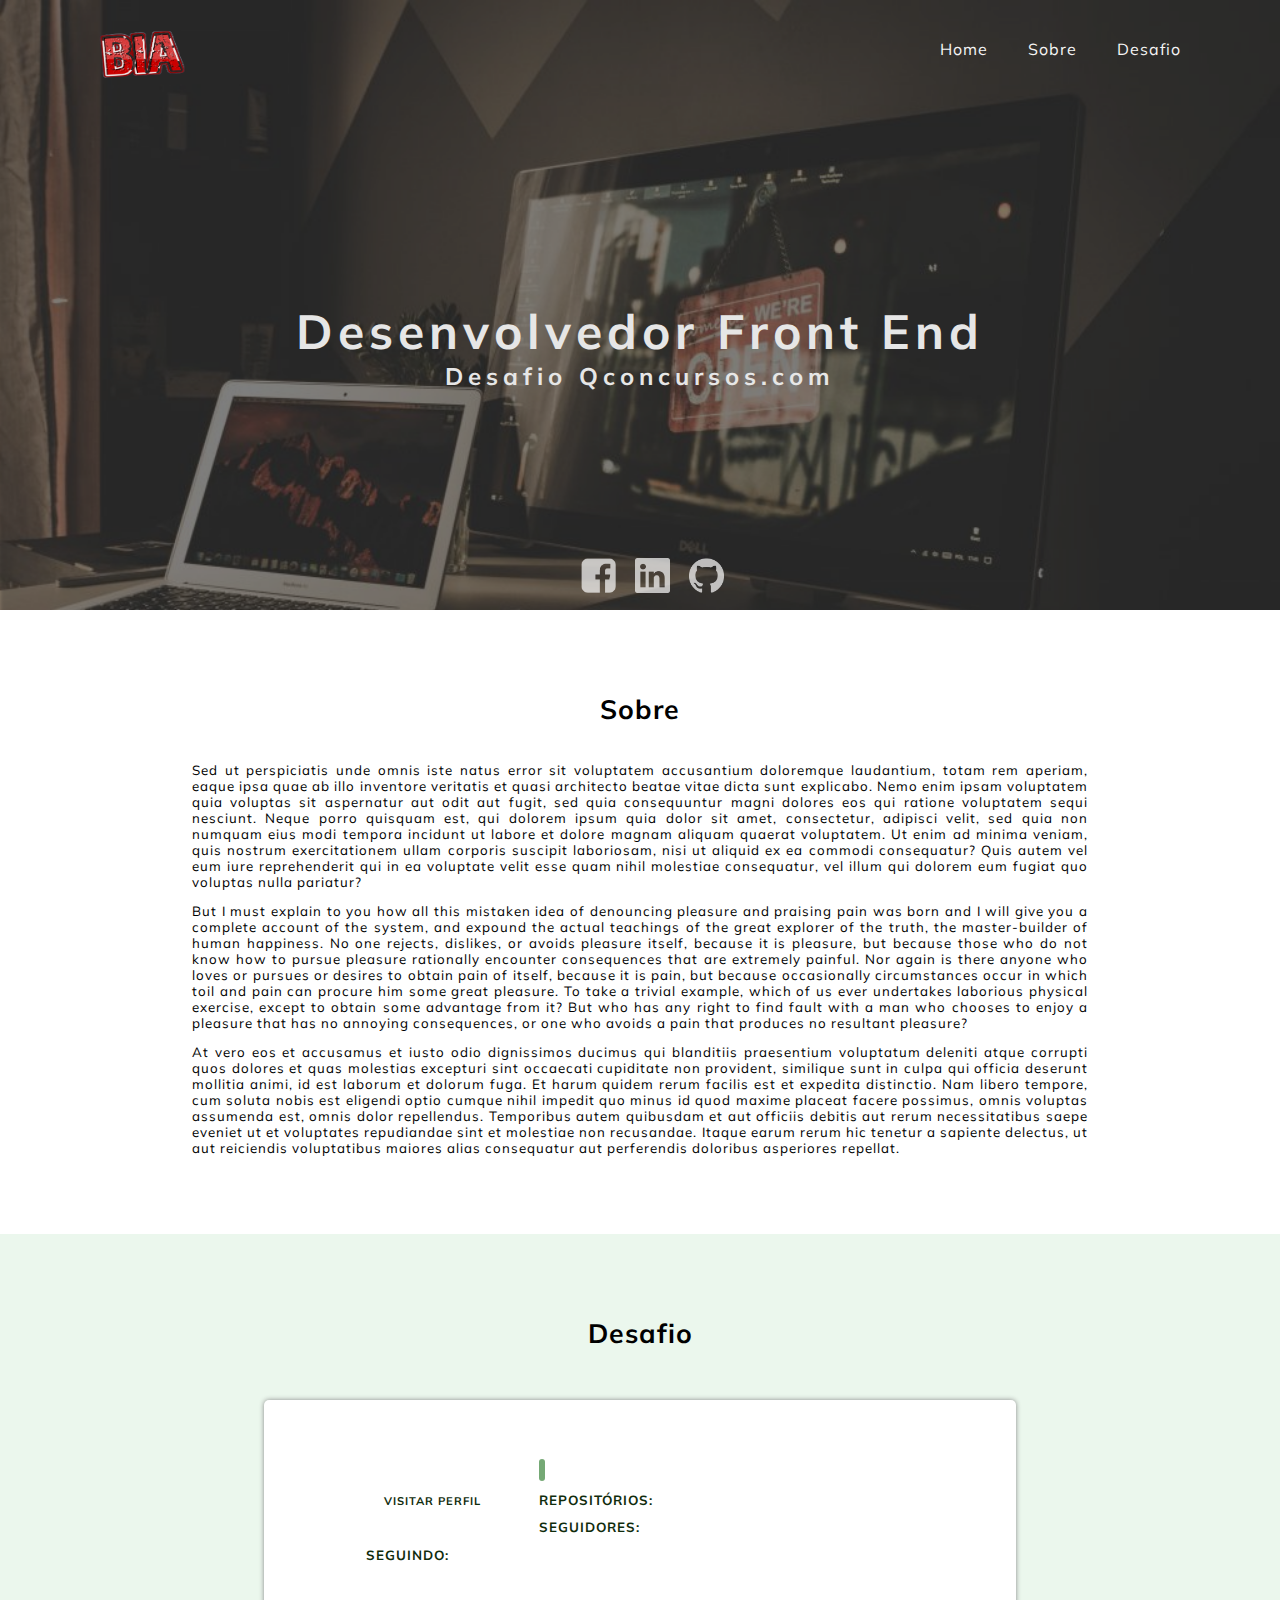
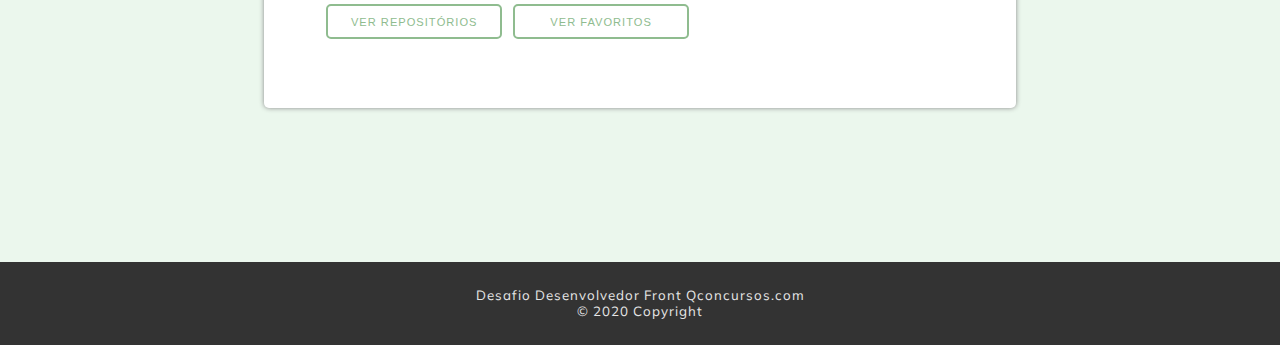
<file: index.html>
<!DOCTYPE html>
<html>
  <head>
    <meta charset="UTF-8">
    <meta name="viewport" content="width=device-width, initial-scale=1.0">
    <title>Desafio QConcursos</title>
    <link rel="icon" href="images/favicon.webp"/>
    <link rel="stylesheet" href="index.css">
    <link rel="stylesheet" href="https://cdnjs.cloudflare.com/ajax/libs/font-awesome/4.7.0/css/font-awesome.min.css">
  </head>

  <body>
    <header id="header">
      <input type="checkbox" id="btn-menu">
      <label for="btn-menu">&#9776;</label>

      <nav id="navbar">
        <span class="left" id="logo"><a href="#"><img src="images/bia-logo.png"></a></span>
        <ul>
          <li><a href="#" title="Home">Home</a></li>
          <li><a href="#sobre" title="Sobre">Sobre</a></li>
          <li><a href="#desafio" title="Desafio">Desafio</a></li>
        </ul>
      </nav>
      <div id="title">
        <h1>Desenvolvedor Front End</h1>
        <span>Desafio Qconcursos.com</span>
      </div>
      <div id="social">
        <ul>
          <li><a target="_blank" href="https://www.facebook.com/bianca.sota" title="Ir para Facebook"><img src="images/f.png"></a></li>
          <li><a target="_blank" href="https://www.linkedin.com/in/bianca-s%C3%B3ta-quint%C3%A3n-5b926b185/" title="Ir para Linkedin"><img src="images/l.png"></a></li>
          <li><a target="_blank" href="https://github.com/biancaquintan" title="Ir para Github"><img src="images/g.png"></a></li>
        </ul>
      </div>
    </header>
    
    <div id="sobre">
      <h1>Sobre</h1>
      <p>Sed ut perspiciatis unde omnis iste natus error sit voluptatem accusantium doloremque laudantium, totam rem aperiam, eaque ipsa quae ab illo inventore veritatis et quasi architecto beatae vitae dicta sunt explicabo. Nemo enim ipsam voluptatem quia voluptas sit aspernatur aut odit aut fugit, sed quia consequuntur magni dolores eos qui ratione voluptatem sequi nesciunt. Neque porro quisquam est, qui dolorem ipsum quia dolor sit amet, consectetur, adipisci velit, sed quia non numquam eius modi tempora incidunt ut labore et dolore magnam aliquam quaerat voluptatem. Ut enim ad minima veniam, quis nostrum exercitationem ullam corporis suscipit laboriosam, nisi ut aliquid ex ea commodi consequatur? Quis autem vel eum iure reprehenderit qui in ea voluptate velit esse quam nihil molestiae consequatur, vel illum qui dolorem eum fugiat quo voluptas nulla pariatur?</p>
      <p>But I must explain to you how all this mistaken idea of denouncing pleasure and praising pain was born and I will give you a complete account of the system, and expound the actual teachings of the great explorer of the truth, the master-builder of human happiness. No one rejects, dislikes, or avoids pleasure itself, because it is pleasure, but because those who do not know how to pursue pleasure rationally encounter consequences that are extremely painful. Nor again is there anyone who loves or pursues or desires to obtain pain of itself, because it is pain, but because occasionally circumstances occur in which toil and pain can procure him some great pleasure. To take a trivial example, which of us ever undertakes laborious physical exercise, except to obtain some advantage from it? But who has any right to find fault with a man who chooses to enjoy a pleasure that has no annoying consequences, or one who avoids a pain that produces no resultant pleasure?</p>
      <p>At vero eos et accusamus et iusto odio dignissimos ducimus qui blanditiis praesentium voluptatum deleniti atque corrupti quos dolores et quas molestias excepturi sint occaecati cupiditate non provident, similique sunt in culpa qui officia deserunt mollitia animi, id est laborum et dolorum fuga. Et harum quidem rerum facilis est et expedita distinctio. Nam libero tempore, cum soluta nobis est eligendi optio cumque nihil impedit quo minus id quod maxime placeat facere possimus, omnis voluptas assumenda est, omnis dolor repellendus. Temporibus autem quibusdam et aut officiis debitis aut rerum necessitatibus saepe eveniet ut et voluptates repudiandae sint et molestiae non recusandae. Itaque earum rerum hic tenetur a sapiente delectus, ut aut reiciendis voluptatibus maiores alias consequatur aut perferendis doloribus asperiores repellat.</p>
    </div>
    
    <div id="desafio">
      <h1>Desafio</h1>
      <div class="card">
        <div class="left">
          <img id="avatar">
          <p class="center"><a id="profile" target="_blank" title="Ir para GitHub">VISITAR PERFIL</a></p>
        </div>
        <div id="gitInfo">
          <span id="nick"></span>
          <ul>
            <li class="pb">REPOSITÓRIOS: <span id="repos"></span></li>
            <li class="pb">SEGUIDORES: <span id="followers"></span></li>
            <li class="pb">SEGUINDO: <span id="following"></span></li>
          </ul>
          <br>
          <button onclick="showRepos()">VER REPOSITÓRIOS</button>
          <button onclick="showStars()">VER FAVORITOS</button>
        </div>
        <div id="repos-list">
          <h7>LISTA DE REPOSITÓRIOS</h7>
          <table>
            <tbody id="infoRepos"></tbody>
          </table>
        </div>
        <div id="starred-list">
          <h7>LISTA DE FAVORITOS</h7>
          <table>
            <tbody id="infoStarred"></tbody>
          </table>
        </div>
      </div>
    </div>

    <a href="#header" id="top" title="Voltar ao topo"><i class="fa fa-angle-up"></i></a>
    
    <footer>
      <div>
        <span>Desafio Desenvolvedor Front Qconcursos.com</span>
        <div>
          © 2020 Copyright
        </div>
      </div>
    </footer>

    <script src="index.js"></script>  

  </body>
</html>

<script type="module">
  import { Octokit } from "https://cdn.skypack.dev/@octokit/core";
</script>
</file>
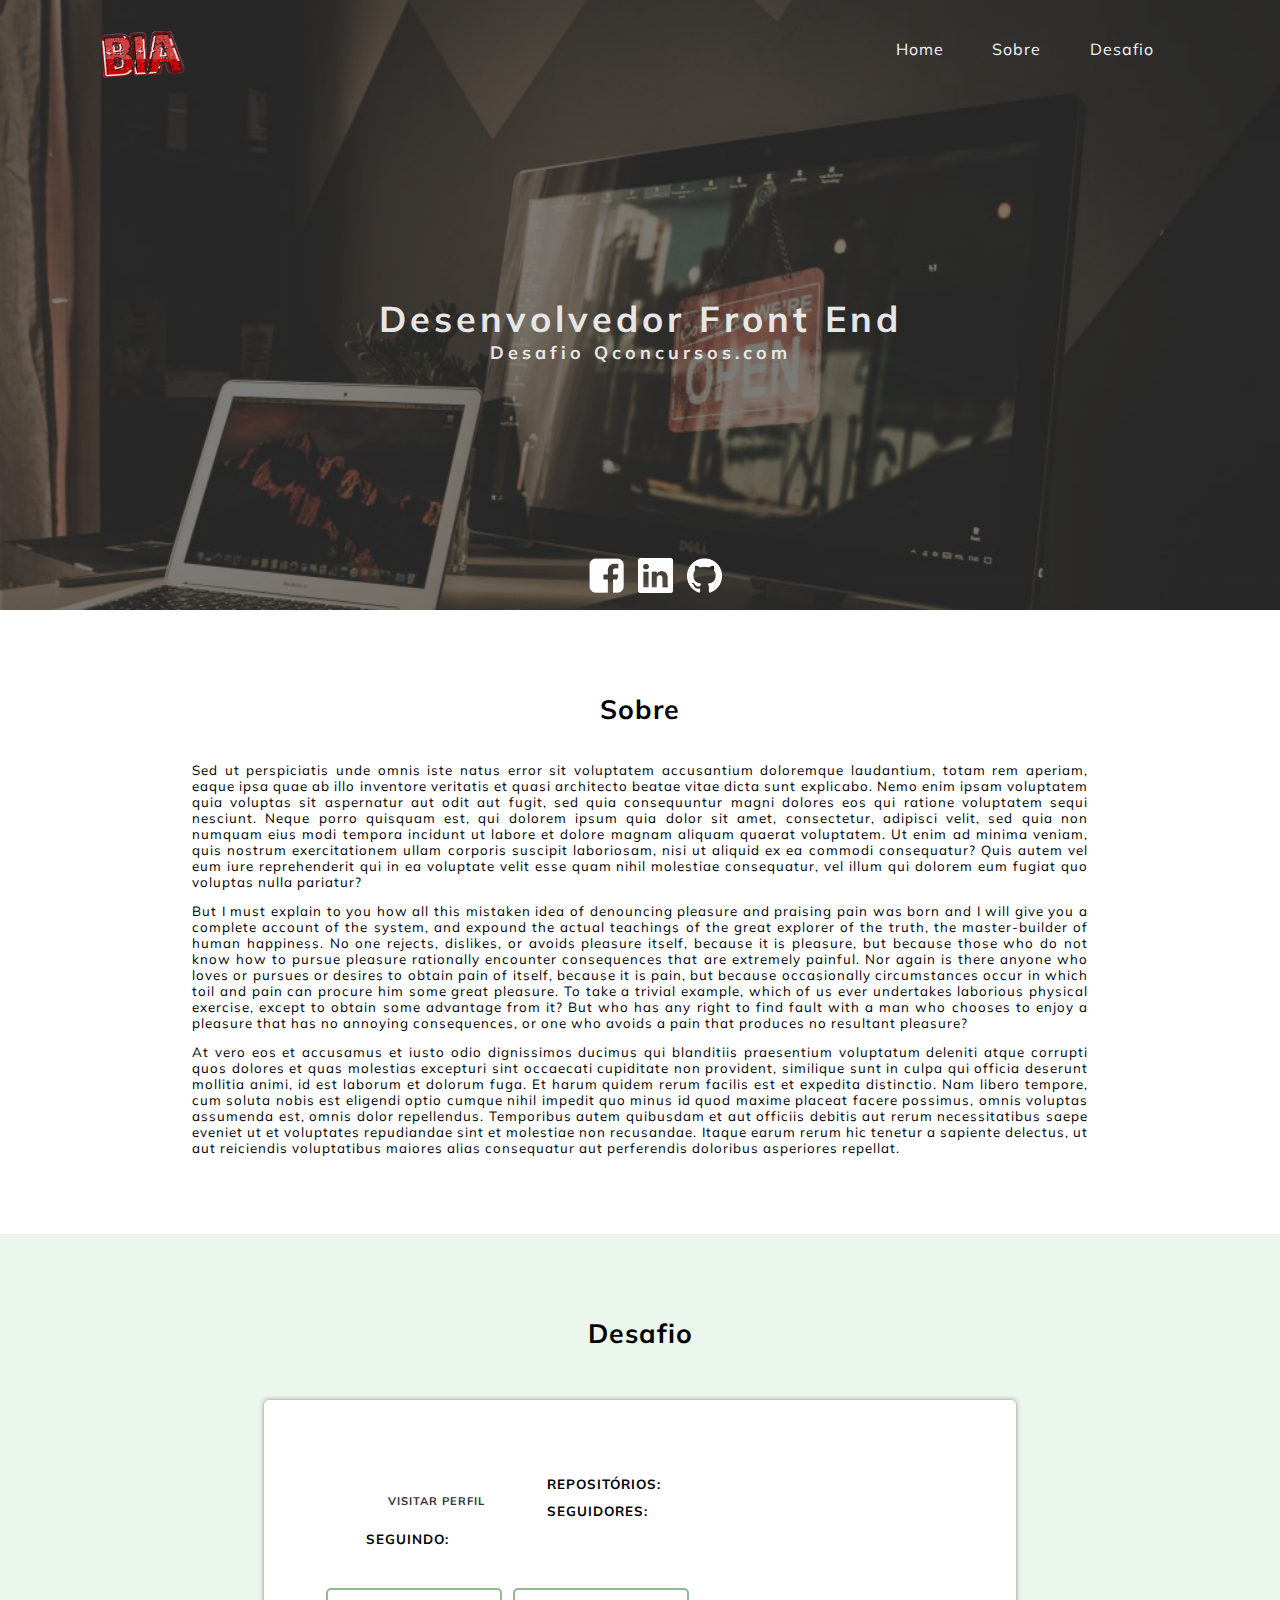
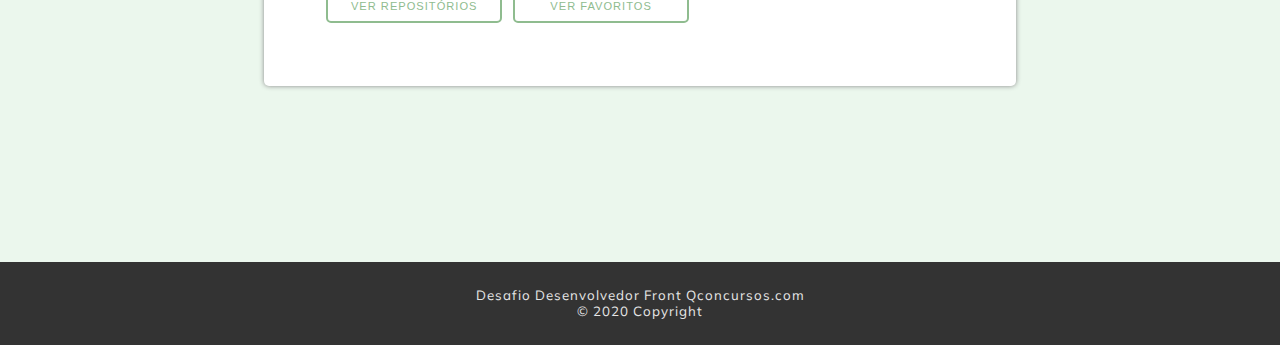
<file: home.html>
<!DOCTYPE html>
<html>
  <head>
    <meta charset="UTF-8">
    <title>Desafio QConcursos</title>
    <link rel="stylesheet" href="home.css">
  </head>

  <body>
    <header id="header">
      <nav id="navbar" class="right">
        <span class="left" id="logo"><a href="#"><img src="images/bia-logo.png"></a></span>
        <ul>
            <li><a href="#desafio" title="Desafio">Desafio</a></li>
            <li><a href="#sobre" title="Sobre">Sobre</a></li>
            <li><a href="#" title="Home">Home</a></li>
        </ul>
      </nav>
      <div id="title">
        <h1>Desenvolvedor Front End</h1>
        <span>Desafio Qconcursos.com</span>
      </div>
      <div id="social">
        <ul>
            <li><a href="#" title="Ir para Facebook"><img src="images/f.png"></a></li>
            <li><a href="#" title="Ir para Linkedin"><img src="images/l.png"></a></li>
            <li><a href="#" title="Ir para Github"><img src="images/g.png"></a></li>
        </ul>
      </div>
    </header>
    
    <div id="sobre">
        <h1>Sobre</h1>
        <p>Sed ut perspiciatis unde omnis iste natus error sit voluptatem accusantium doloremque laudantium, totam rem aperiam, eaque ipsa quae ab illo inventore veritatis et quasi architecto beatae vitae dicta sunt explicabo. Nemo enim ipsam voluptatem quia voluptas sit aspernatur aut odit aut fugit, sed quia consequuntur magni dolores eos qui ratione voluptatem sequi nesciunt. Neque porro quisquam est, qui dolorem ipsum quia dolor sit amet, consectetur, adipisci velit, sed quia non numquam eius modi tempora incidunt ut labore et dolore magnam aliquam quaerat voluptatem. Ut enim ad minima veniam, quis nostrum exercitationem ullam corporis suscipit laboriosam, nisi ut aliquid ex ea commodi consequatur? Quis autem vel eum iure reprehenderit qui in ea voluptate velit esse quam nihil molestiae consequatur, vel illum qui dolorem eum fugiat quo voluptas nulla pariatur?</p>
        <p>But I must explain to you how all this mistaken idea of denouncing pleasure and praising pain was born and I will give you a complete account of the system, and expound the actual teachings of the great explorer of the truth, the master-builder of human happiness. No one rejects, dislikes, or avoids pleasure itself, because it is pleasure, but because those who do not know how to pursue pleasure rationally encounter consequences that are extremely painful. Nor again is there anyone who loves or pursues or desires to obtain pain of itself, because it is pain, but because occasionally circumstances occur in which toil and pain can procure him some great pleasure. To take a trivial example, which of us ever undertakes laborious physical exercise, except to obtain some advantage from it? But who has any right to find fault with a man who chooses to enjoy a pleasure that has no annoying consequences, or one who avoids a pain that produces no resultant pleasure?</p>
        <p>At vero eos et accusamus et iusto odio dignissimos ducimus qui blanditiis praesentium voluptatum deleniti atque corrupti quos dolores et quas molestias excepturi sint occaecati cupiditate non provident, similique sunt in culpa qui officia deserunt mollitia animi, id est laborum et dolorum fuga. Et harum quidem rerum facilis est et expedita distinctio. Nam libero tempore, cum soluta nobis est eligendi optio cumque nihil impedit quo minus id quod maxime placeat facere possimus, omnis voluptas assumenda est, omnis dolor repellendus. Temporibus autem quibusdam et aut officiis debitis aut rerum necessitatibus saepe eveniet ut et voluptates repudiandae sint et molestiae non recusandae. Itaque earum rerum hic tenetur a sapiente delectus, ut aut reiciendis voluptatibus maiores alias consequatur aut perferendis doloribus asperiores repellat.</p>
    </div>
    
    <div id="desafio">
        <h1>Desafio</h1>
        <div class="card">
            <div class="left">
                <img id="avatar">
                <p><a id="profile" target="_blank">VISITAR PERFIL</a></p>
            </div>
            <div>
                <ul>
                  <li class="pb">Repositórios: <span id="repos"></span></li>
                    <li class="pb">Seguidores: <span id="followers"></span></li>
                    <li class="pb">Seguindo: <span id="following"></span></li>
                </ul>
                <br>
                <button>Ver Repositórios</button>
                <button>Ver Favoritos</button>
            </div>
        </div>
    </div>

    <footer>
      <div>
        <span>Desafio Desenvolvedor Front Qconcursos.com</span>
        <div>
          © 2020 Copyright
        </div>
      </div>
    </footer>

    <script src="home.js"></script>                       
  </body>
</html>

<script type="module">
  import { Octokit } from "https://cdn.skypack.dev/@octokit/core";
</script>
</file>
<file: index.css>
@import url('https://fonts.googleapis.com/css?family=Muli&display=swap');

html {
    scroll-behavior: smooth;
}
body {
    font-family: 'Muli', sans-serif;
    letter-spacing: 1px;
    font-size: smaller;
    width:100%;
    margin:0px;
    padding:0px;
}
#logo img {
    width: 120px;
    height: 60px;
    padding: 0% 15%;
}
nav {
    padding: 2% 5%;
}
nav ul li {
    display: inline-block;
    margin-right: 25%;
}
nav ul {
    display: inline-flex;
    float: right;
    margin-right: 10%;
}
header{
    background: url('images/header-img-opct.png') no-repeat center top fixed;
    background-size: 100% 100%;
    display: flex;
    flex-direction: column; 
    justify-content: space-between;
    min-height: 610px;
}
footer {
    background-color: #333;
    text-align: center;
    color: #e6e6e6;
    padding: 2%;
}
.left {
    float: left;
}
.center {
    text-align: center;
}
.pb {
    padding-bottom: 2%;
}
header a {
    color: #f5f5f5;
    font-size: larger;
}
a {
    text-decoration: none;
}
h1 {
    text-align: center;
    margin-bottom: 4%;
}
#sobre {
    text-align: justify;
    max-width: 70%;
    padding: 5%;
    margin: 0 auto;
}
#title {
    color: #e6e6e6;
    text-align: center;
    font-size: x-large;
    letter-spacing: 5px;
    font-weight: bolder;
}
#title h1 {
    margin-block-end: auto;
}
#social {
    text-align: center;
}
#social ul li {
    position: relative;
    display: inline-block;
}
#social img {
    width: 35px;
    padding-right: 15px;
    opacity: .7;
}
#desafio {
    background-color: #ebf7ed;
    min-height: 500px;
    padding: 5% 1%;
}
.card {
    background-color: #fff;
    max-width: 50%;
    margin: 0 auto;
    padding: 5% 5% 2% 5%;
    border-radius: 5px;
    box-shadow: 0 0 .4em #888;
    font-weight: bolder;
    color: #102c0c;
}
#avatar {
    width: 150px;
    border-radius: 80px;
}
.card div.left {
    padding: 0% 5%;
}
button {
    background-color: transparent;
    border: 2px solid darkseagreen;
    padding: 1.5%;
    border-radius: 5px;
    color: darkseagreen;
    font-size: smaller;
    width: 28%;
    letter-spacing: 1px;
    margin-right: 1%;
}
#desafio .left a {
    color:  #102c0c;
    font-size: smaller;
}
ul {
    list-style-type: none;
}
#nick{
    background-color: #75a975;
    border-radius: 5px;
    padding: 3px;
    color: #f5f5f5;
}
#repos-list,
#starred-list {
    display: none;
    margin: 0% 7%;
}
table {
    margin: 3% 10% 0% 7%;
    width: 90%;
}
tr:nth-child(odd) {
    background: #ebf7ed;
}
td {
    padding: 1%;
}
#gitInfo {
    padding-bottom: 7%;
}
a:hover,
a#profile:hover,
td i {
    color: goldenrod;
}
td i:hover {
    color: #102c0c;
}
#top {
  display: none;
  position: fixed;
  bottom: 20px;
  right: 30px;
  z-index: 99;
  font-size: 25px;
  background-color: goldenrod;
  color: #e6e6e6;
  cursor: pointer;
  padding: 8px 15px 10px 15px;
  border-radius: 5px;
}
label[for="btn-menu"] {
    padding: 5px;
    background-color: #e6e6e6;
    color: #333;
    text-align: center;
    font-size: 30px;
    cursor: pointer;
    width: 50px;
    display: none;
    margin: 0 auto;
    border-radius: 5px;
    font-weight: 700;
}
#btn-menu {
    display: none;
}

/* responsive layout */
@media screen and (max-device-width: 767px) {
    label[for="btn-menu"] {
        display: block;
    }
    #btn-menu:checked ~ nav {
        visibility: visible;
    }
    #logo {
        display: none;
    }
    nav {
        visibility: hidden;
        background-color: #333;
    }
    nav ul li {
        width: 100%;
        padding: 2%;
    }
    nav ul {
        display: contents;
        text-align: center;
        width: 100%;
    }
    #title {
        font-size: medium;
    }
    #sobre {
        max-width: 85%;
    }
    header {
        min-height: 760px;
        justify-content: center;
        padding: 10px;
    }
    #top {
        right: 75px;
    }
}
@media screen and (max-device-width: 991px) {
    .card {
        max-width: 80%;
        font-weight: bolder;
        text-align: center;
    }
    .card .left {
        float: inherit;
    }
    #gitInfo ul {
        padding: inherit;
    }
    .card button {
        font-size: inherit;
        width: 65%;
        margin-bottom: 3%;
    }
}
@media screen and (max-device-width: 1200px) and (min-device-width: 992px) {
    .card button {
        font-size: x-small;
    }        
}
</file>
<file: home.css>
@import url('https://fonts.googleapis.com/css?family=Muli&display=swap');

html {
    scroll-behavior: smooth;
}
body {
    font-family: 'Muli', sans-serif;
    letter-spacing: 1px;
    font-size: smaller;
    width:100%;
    margin:0px;
    padding:0px;
}
#logo img {
    width: 120px;
    height: 60px;
    padding: 0% 15%;
}
footer {
    background-color: #333;
    text-align: center;
    color: #e6e6e6;
    padding: 2%;
}
.left {
    float: left;
}
a {
    text-decoration: none;
    color: #f5f5f5;
    font-size: larger;
}
nav {
    padding: 2% 5%;
}
nav ul li {
    display: inline-block;
    margin: 0 2%;
}
nav ul {
    direction: rtl;
}
header{
    background: url('images/header-img-opct.png') no-repeat center top fixed;
    background-size: 100% 100%;
    display: flex;
    flex-direction: column;
    justify-content: space-between;
    min-height: 610px;
}
#sobre h1, 
#desafio h1 {
    text-align: center;
    margin-bottom: 4%;
}
#sobre {
    text-align: justify;
    max-width: 70%;
    padding: 5%;
    margin: 0 auto;
}
#title {
    color: #e6e6e6;
    text-align: center;
    font-size: large;
    letter-spacing: 4px;
    font-weight: bolder;
}
#title h1 {
    margin-block-end: auto;
    margin-block-start: auto;
    font-weight: bold;
}
#social {
    text-align: center;
}
#social ul li {
    position: relative;
    display: inline-block;
}
#social img {
    width: 35px;
    padding-right: 10px;
}
#desafio {
    background-color: #ebf7ed;
    min-height: 500px;
    padding: 5% 1%;
}
.card {
    background-color: #fff;
    max-width: 50%;
    margin: 0 auto;
    padding: 5%;
    border-radius: 5px;
    box-shadow: 0 0 .4em #888;
    text-transform: uppercase;
    font-weight: bolder;
}
.card img {
    width: 120px;
    border-radius: 80px;
}
.card div.left {
    padding: 0% 8%;
}
button {
    background-color: transparent;
    border: 2px solid darkseagreen;
    padding: 1.5%;
    border-radius: 5px;
    color: darkseagreen;
    font-size: smaller;
    width: 28%;
    text-transform: uppercase;
    letter-spacing: 1px;
    margin-right: 1%;
}
#desafio .left a {
    color: #333;
    font-size: smaller;
}
ul {
    list-style-type: none;
}
.left p {
    text-align: center;
}
.pb {
    padding-bottom: 2%;
}
</file>
